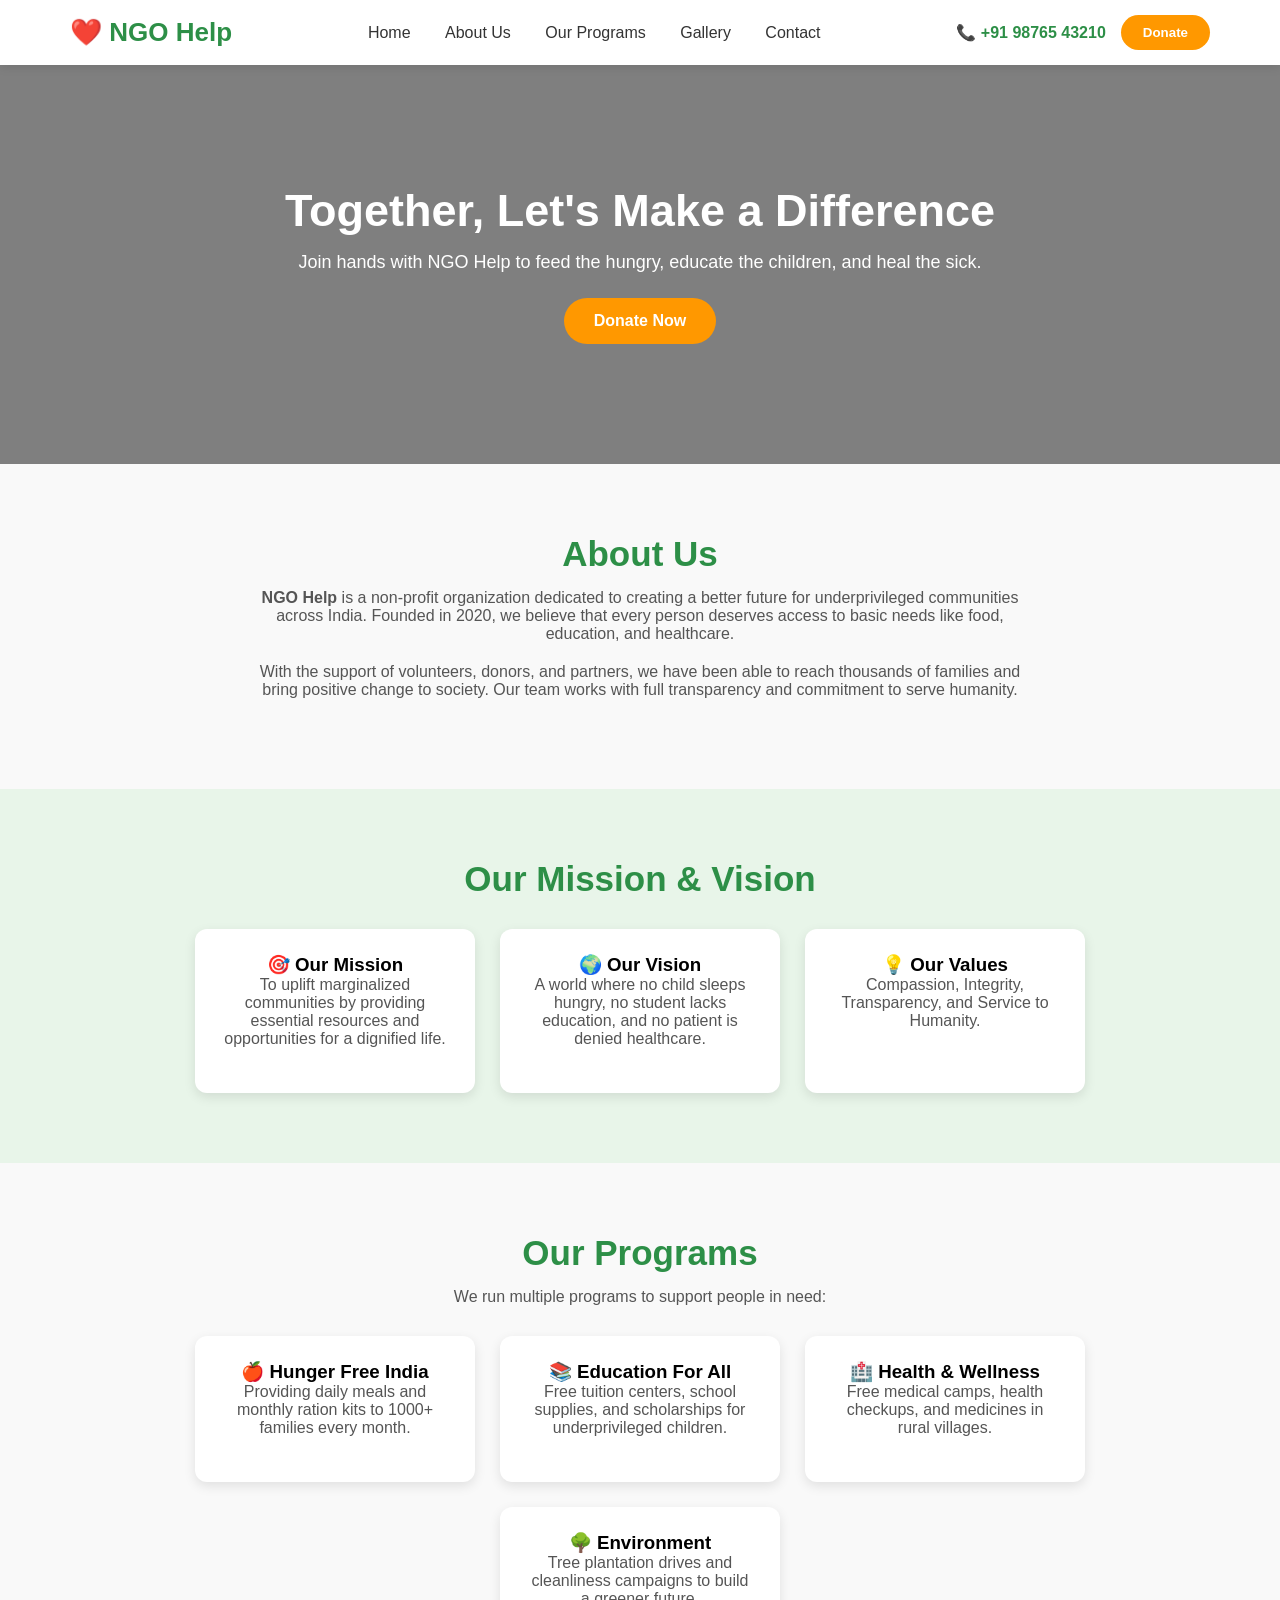
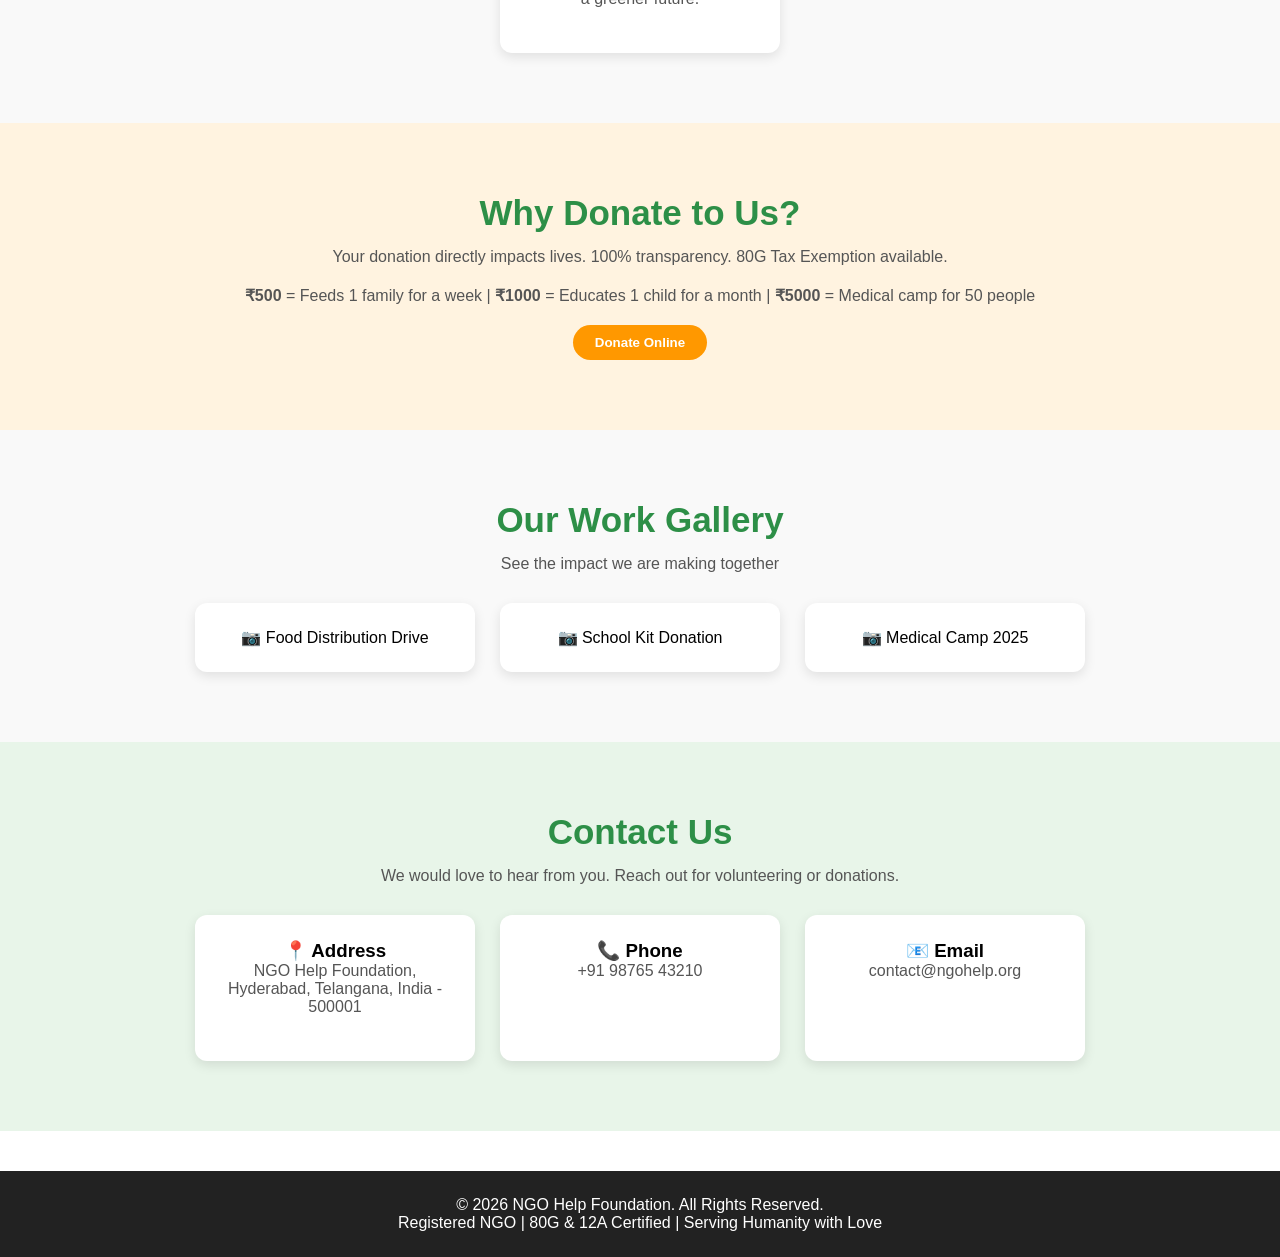
<file: index.html>
<!DOCTYPE html>
<html lang="en">
<head>
    <meta charset="UTF-8">
    <meta name="viewport" content="width=device-width, initial-scale=1.0">
    <title>NGO Help - Serving Humanity</title>
    <link rel="stylesheet" href="style.css"> 
</head>
<body>

    <!-- HEADER -->
    <header class="header-v2">
        <div class="header-container">
            <div class="logo-area">
                ❤️ NGO Help
            </div>

            <nav class="main-nav">
                <a href="#home">Home</a>
                <a href="#about">About Us</a>
                <a href="#programs">Our Programs</a>
                <a href="#gallery">Gallery</a>
                <a href="#contact">Contact</a>
            </nav>

            <div class="header-actions">
                <a href="tel:+919876543210" class="phone">📞 +91 98765 43210</a>
                <button class="btn-donate" onclick="window.location.href='#donate'">Donate</button>
            </div>
        </div>
    </header>

    <!-- BANNER SECTION -->
    <section class="banner" id="home">
        <h1>Together, Let's Make a Difference</h1>
        <p>Join hands with NGO Help to feed the hungry, educate the children, and heal the sick.</p>
        <button onclick="window.location.href='#donate'">Donate Now</button>
    </section>

    <!-- ABOUT US SECTION -->
    <section class="session" id="about">
        <h2>About Us</h2>
        <p>
            <b>NGO Help</b> is a non-profit organization dedicated to creating a better future for underprivileged communities across India. 
            Founded in 2020, we believe that every person deserves access to basic needs like food, education, and healthcare.
        </p>
        <p>
            With the support of volunteers, donors, and partners, we have been able to reach thousands of families and bring positive change to society. 
            Our team works with full transparency and commitment to serve humanity.
        </p>
    </section>

    <!-- MISSION & VISION SECTION -->
    <section class="session" style="background:#e8f5e9;">
        <h2>Our Mission & Vision</h2>
        
        <div class="cards">
            <div class="card">
                <h3>🎯 Our Mission</h3>
                <p>To uplift marginalized communities by providing essential resources and opportunities for a dignified life.</p>
            </div>
            <div class="card">
                <h3>🌍 Our Vision</h3>
                <p>A world where no child sleeps hungry, no student lacks education, and no patient is denied healthcare.</p>
            </div>
            <div class="card">
                <h3>💡 Our Values</h3>
                <p>Compassion, Integrity, Transparency, and Service to Humanity.</p>
            </div>
        </div>
    </section>

    <!-- OUR PROGRAMS SECTION -->
    <section class="session" id="programs">
        <h2>Our Programs</h2>
        <p>We run multiple programs to support people in need:</p>

        <div class="cards">
            <div class="card">
                <h3>🍎 Hunger Free India</h3>
                <p>Providing daily meals and monthly ration kits to 1000+ families every month.</p>
            </div>
            <div class="card">
                <h3>📚 Education For All</h3>
                <p>Free tuition centers, school supplies, and scholarships for underprivileged children.</p>
            </div>
            <div class="card">
                <h3>🏥 Health & Wellness</h3>
                <p>Free medical camps, health checkups, and medicines in rural villages.</p>
            </div>
            <div class="card">
                <h3>🌳 Environment</h3>
                <p>Tree plantation drives and cleanliness campaigns to build a greener future.</p>
            </div>
        </div>
    </section>

    <!-- DONATION SECTION -->
    <section class="session" id="donate" style="background:#fff3e0;">
        <h2>Why Donate to Us?</h2>
        <p>
            Your donation directly impacts lives. 100% transparency. 80G Tax Exemption available.
        </p>
        <p><b>₹500</b> = Feeds 1 family for a week | <b>₹1000</b> = Educates 1 child for a month | <b>₹5000</b> = Medical camp for 50 people</p>
        <button class="btn-donate">Donate Online</button>
    </section>

    <!-- GALLERY SECTION -->
    <section class="session" id="gallery">
        <h2>Our Work Gallery</h2>
        <p>See the impact we are making together</p>
        <div class="cards">
            <div class="card">📷 Food Distribution Drive</div>
            <div class="card">📷 School Kit Donation</div>
            <div class="card">📷 Medical Camp 2025</div>
        </div>
    </section>

    <!-- CONTACT SECTION -->
    <section class="session" id="contact" style="background:#e8f5e9;">
        <h2>Contact Us</h2>
        <p>We would love to hear from you. Reach out for volunteering or donations.</p>
        <div class="cards">
            <div class="card">
                <h3>📍 Address</h3>
                <p>NGO Help Foundation, Hyderabad, Telangana, India - 500001</p>
            </div>
            <div class="card">
                <h3>📞 Phone</h3>
                <p>+91 98765 43210</p>
            </div>
            <div class="card">
                <h3>📧 Email</h3>
                <p>contact@ngohelp.org</p>
            </div>
        </div>
    </section>

    <!-- FOOTER -->
    <footer>
        <p>© 2026 NGO Help Foundation. All Rights Reserved.</p>
        <p>Registered NGO | 80G & 12A Certified | Serving Humanity with Love</p>
    </footer>

</body>
</html>
</file>
<file: style.css>
* {
    margin: 0;
    padding: 0;
    box-sizing: border-box;
    font-family: 'Arial', sans-serif;
    scroll-behavior: smooth;
}

/* HEADER V2 */
.header-v2 {
    background: white;
    box-shadow: 0 2px 10px rgba(0,0,0,0.1);
    position: sticky;
    top: 0;
    z-index: 1000;
}

.header-container {
    max-width: 1200px;
    margin: 0 auto;
    padding: 15px 30px;
    display: flex;
    justify-content: space-between;
    align-items: center;
}

.logo-area {
    font-size: 26px;
    font-weight: bold;
    color: #2d8f47;
}

.main-nav a {
    color: #333;
    text-decoration: none;
    margin: 0 15px;
    font-weight: 500;
    transition: color 0.3s;
}

.main-nav a:hover {
    color: #2d8f47;
}

.header-actions {
    display: flex;
    align-items: center;
    gap: 15px;
}

.phone {
    color: #2d8f47;
    text-decoration: none;
    font-weight: 600;
}

.btn-donate {
    background: #ff9800;
    color: white;
    border: none;
    padding: 10px 22px;
    border-radius: 25px;
    font-weight: bold;
    cursor: pointer;
    transition: 0.3s;
}

.btn-donate:hover {
    background: #e68900;
    transform: scale(1.05);
}

/* BANNER */
.banner {
    background: linear-gradient(rgba(0,0,0,0.5), rgba(0,0,0,0.5)), url('https://picsum.photos/1200/500') center/cover no-repeat;
    color: white;
    text-align: center;
    padding: 120px 20px;
}

.banner h1 {
    font-size: 45px;
    margin-bottom: 15px;
}

.banner p {
    font-size: 18px;
    margin-bottom: 25px;
}

.banner button {
    background: #ff9800;
    border: none;
    padding: 14px 30px;
    font-size: 16px;
    border-radius: 25px;
    cursor: pointer;
    color: white;
    font-weight: bold;
}

.banner button:hover {
    background: #e68900;
}

/* SESSION */
.session {
    padding: 70px 50px;
    text-align: center;
    background: #f9f9f9;
}

.session h2 {
    font-size: 35px;
    margin-bottom: 15px;
    color: #2d8f47;
}

.session p {
    font-size: 16px;
    color: #555;
    margin-bottom: 20px;
    max-width: 800px;
    margin-left: auto;
    margin-right: auto;
}

.cards {
    display: flex;
    justify-content: center;
    gap: 25px;
    margin-top: 30px;
    flex-wrap: wrap;
}

.card {
    background: white;
    padding: 25px;
    width: 280px;
    border-radius: 12px;
    box-shadow: 0 4px 12px rgba(0,0,0,0.1);
    transition: 0.3s;
}

.card:hover {
    transform: translateY(-5px);
}

/* FOOTER */
footer {
    background: #222;
    color: white;
    text-align: center;
    padding: 25px;
    margin-top: 40px;
}

/* Mobile responsive */
@media (max-width: 768px) {
    .header-container {
        flex-direction: column;
        gap: 10px;
    }
    .main-nav {
        display: flex;
        flex-wrap: wrap;
        justify-content: center;
    }
    .banner h1 {
        font-size: 30px;
    }
    .session {
        padding: 40px 20px;
    }
}
</file>
